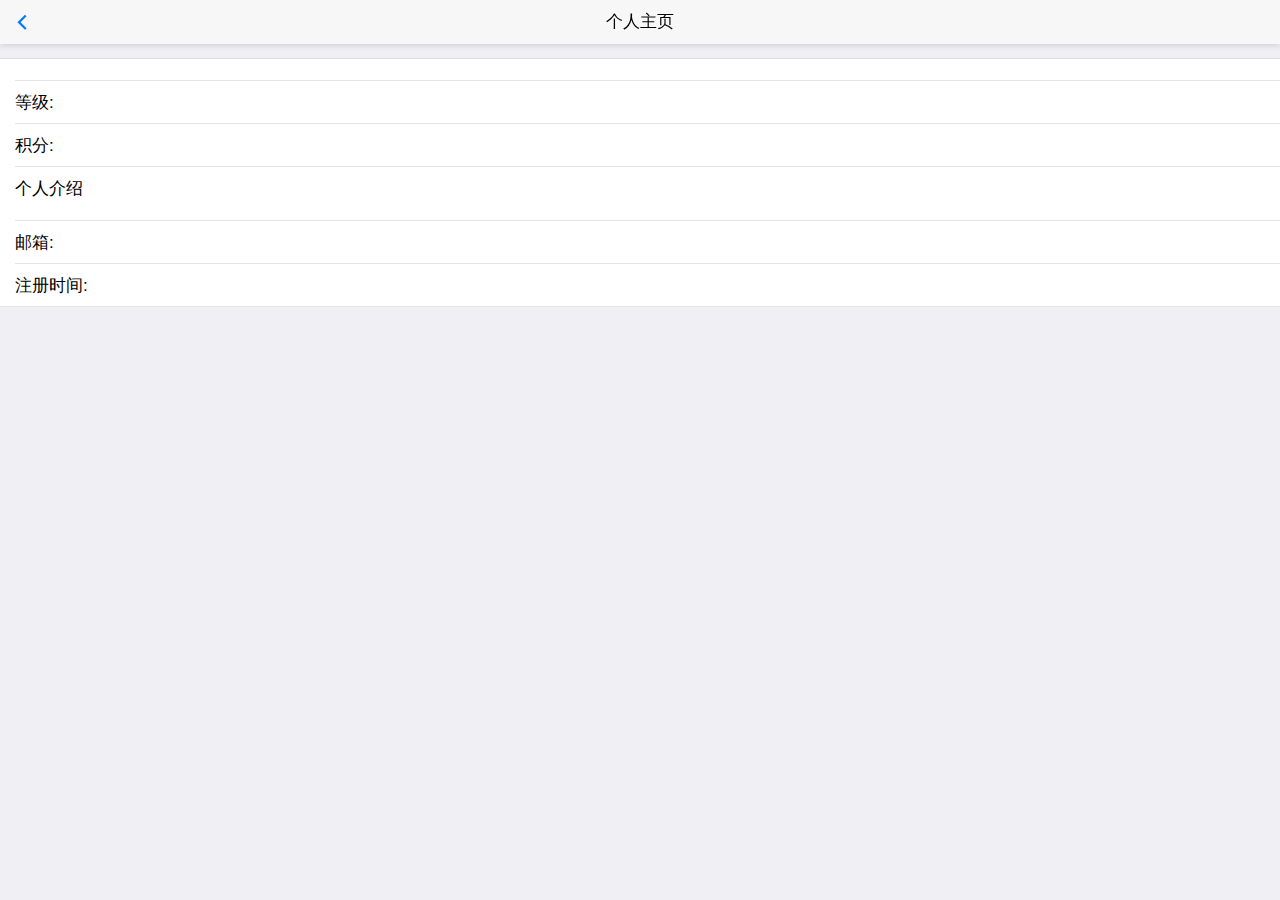
<file: homepage.html>
<!DOCTYPE html>
<html>
	<head>
		<meta charset="utf-8">
		<meta name="viewport" content="width=device-width,initial-scale=1,minimum-scale=1,maximum-scale=1,user-scalable=no" />
		<title></title>
		<script src="js/mui.min.js"></script>
		<link href="css/mui.min.css" rel="stylesheet"/>
	</head>
	<body>
		<header class="mui-bar mui-bar-nav">
			<a class="mui-action-back mui-icon mui-icon-left-nav mui-pull-left"></a>
			<h1 class="mui-title">个人主页</h1>
		</header>
		<div class="mui-content">
			<ul class="mui-table-view">
					<li class="mui-table-view-cell">
						<a>
							<span id="username"></span>
						</a>
					</li>
					<li class="mui-table-view-cell">
						<a>
							 等级:<span id="class"></span>
						</a>
					</li>
					<li class="mui-table-view-cell">
						<a>
							 积分:<span id="point"></span>
						</a>
					</li>
					<li class="mui-table-view-cell">
						<a>
							 个人介绍
						</a>
						<a>
							 <span id="statement"></span>
						</a>
					</li>
					<li class="mui-table-view-cell">
						<a>
							 邮箱:<span id="email"></span>
						</a>
					</li>
					<li class="mui-table-view-cell">
						<a>
							 注册时间:<span id="registime"></span>
						</a>
					</li>
				</ul>
		</div>
	</body>
	<script src="js/app/homepage.js" type="text/javascript" charset="utf-8"></script>
</html>
</file>
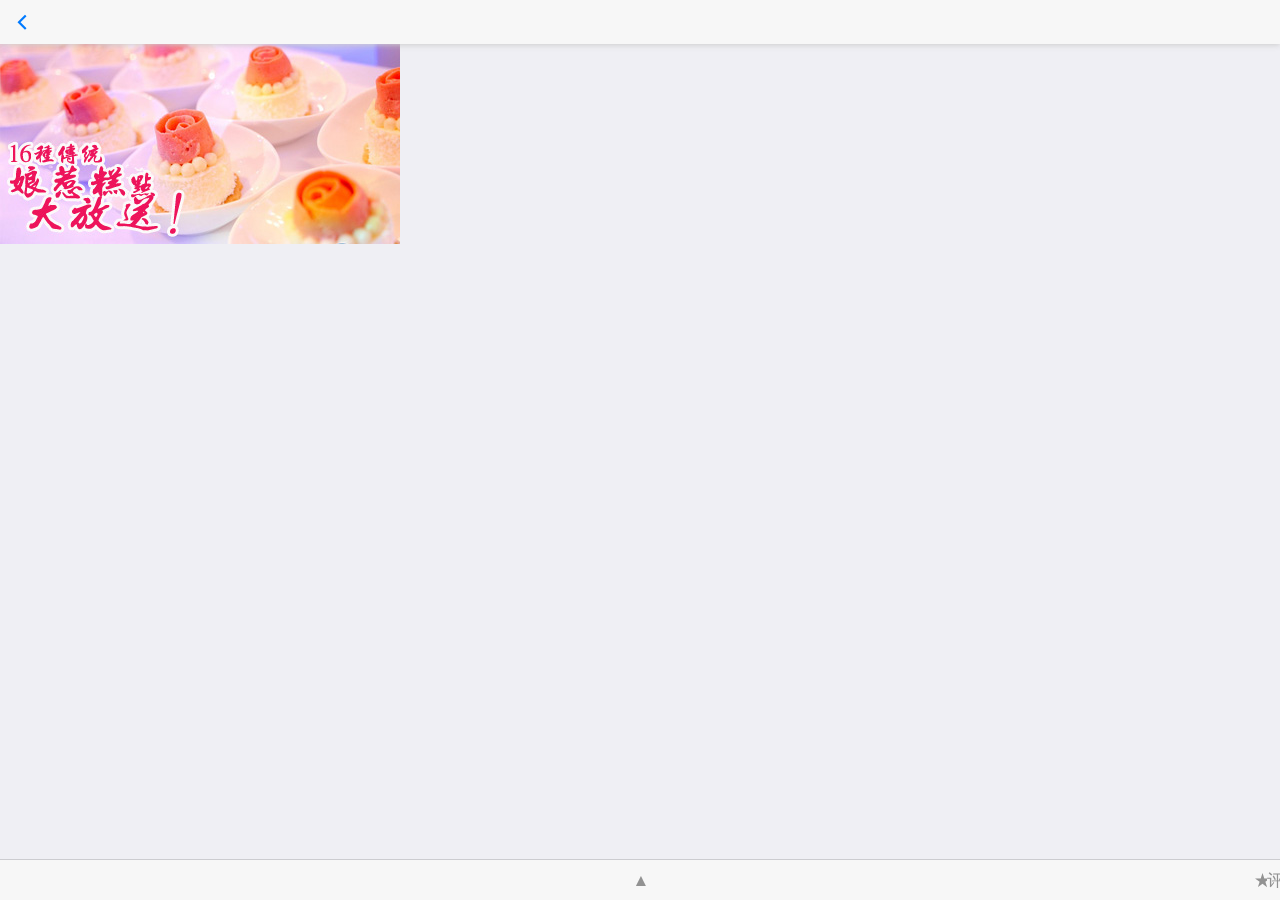
<file: indexcontent.1.html>
<!doctype html>
<html>
	<head>
		<meta charset="utf-8">
		<title></title>
		<meta name="viewport" content="width=device-width,initial-scale=1,minimum-scale=1,maximum-scale=1,user-scalable=no" />
		<link href="css/mui.css" rel="stylesheet" />
		<link href="css/mui.min.css" rel="stylesheet"/>
		<link href="css/app/indexcontent.css" rel="stylesheet" />
	</head>
	<body>
		<header class="mui-bar mui-bar-nav">
			<a class="mui-action-back mui-icon mui-icon-left-nav mui-pull-left"></a>
			<h1 class="mui-title">
				<span id="title"></span>
			</h1>
		</header>
		<div class="mui-content">
			<img src="image/zslider/2.jpg" >
			<p id="msg">
				<span id="content"></span><br><br><br><br>
			</p>
		</div>
		<nav class="mui-bar mui-bar-tab content-tab" id="tab">
			<a class="mui-tab-item" id="good">
				<span class="mui-tab-label">▲</span>
			</a>
			<a class="mui-tab-item">
				<span class="mui-tab-label"><span id="thump"></span>
			</a>
			<a class="mui-tab-item" id="collect">
				<span class="mui-tab-label">★收藏</span>
			</a>
			<a class="mui-tab-item" id="comment">
				<span class="mui-tab-label">评论</span>
			</a>
		</nav>
		<script src="js/mui.js"></script>
		<script src="js/app/indexcontent.js"></script>
	</body>

</html>
</file>
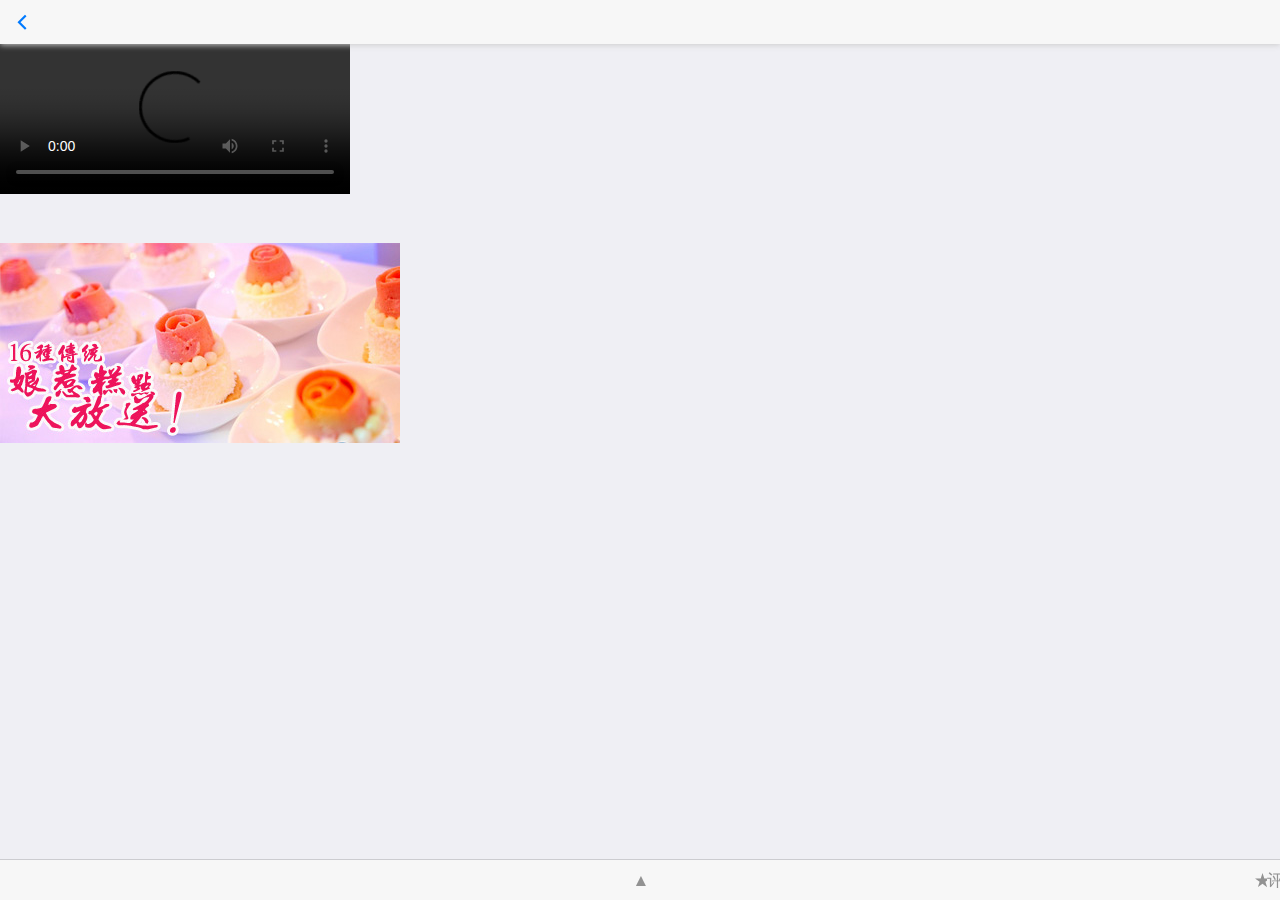
<file: indexcontent.html>
<!doctype html>
<html>
	<head>
		<meta charset="utf-8">
		<title></title>
		<meta name="viewport" content="width=device-width,initial-scale=1,minimum-scale=1,maximum-scale=1,user-scalable=no" />
		<link href="css/mui.css" rel="stylesheet" />
		<link href="css/mui.min.css" rel="stylesheet"/>
		<link href="css/app/indexcontent.css" rel="stylesheet" />
	</head>
	<body>
		<header class="mui-bar mui-bar-nav">
			<a class="mui-action-back mui-icon mui-icon-left-nav mui-pull-left"></a>
			<h1 class="mui-title">
				<span id="title"></span>
			</h1>
		</header>
		<div class="mui-content">
			<video width="350px" controls="controls">
				<source src="http://intertest.top/backend/static/video/1.mp4" type="video/mp4"></source>
			</video>
		</div>
		<div class="mui-content">
			<img src="image/zslider/2.jpg" >
			<p id="msg">
				<span id="content"></span><br><br><br><br>
			</p>
		</div>
		<nav class="mui-bar mui-bar-tab content-tab" id="tab">
			<a class="mui-tab-item" id="good">
				<span class="mui-tab-label">▲</span>
			</a>
			<a class="mui-tab-item">
				<span class="mui-tab-label"><span id="thump"></span>
			</a>
			<a class="mui-tab-item" id="collect">
				<span class="mui-tab-label">★收藏</span>
			</a>
			<a class="mui-tab-item" id="comment">
				<span class="mui-tab-label">评论</span>
			</a>
		</nav>
		<script src="js/mui.js"></script>
	</body>
</html>
</file>
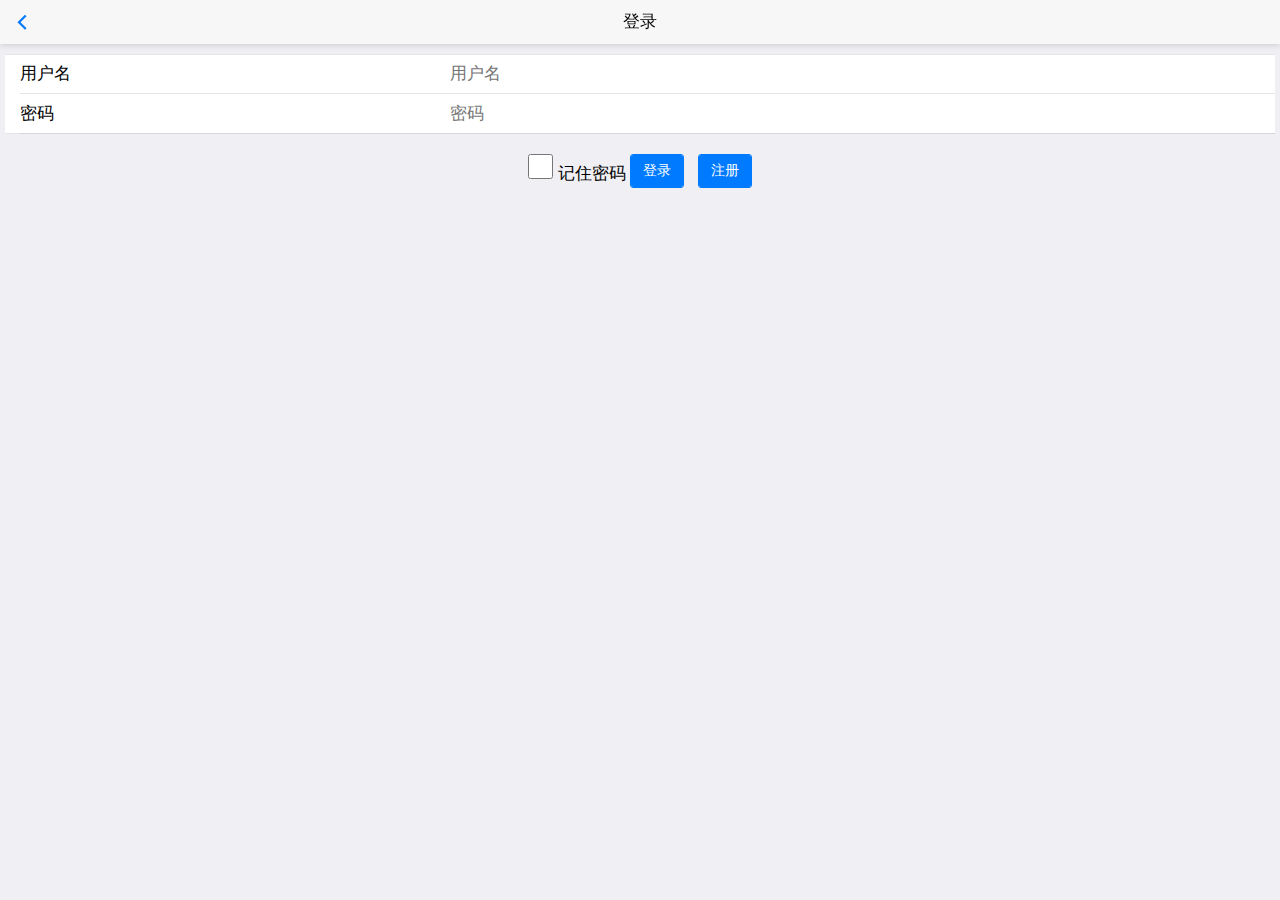
<file: login.html>
<!DOCTYPE html>
<html>
	<head>
		<meta charset="utf-8">
		<meta name="viewport" content="width=device-width,initial-scale=1,minimum-scale=1,maximum-scale=1,user-scalable=no" />
		<title></title>
		<script src="js/mui.min.js"></script>
		<link href="css/mui.min.css" rel="stylesheet"/>
		<link rel="stylesheet" type="text/css" href="css/app/login.css"/>
		<title>login</title>
	</head>
	<body>
		<header class="mui-bar mui-bar-nav">
			<a class="mui-action-back mui-icon mui-icon-left-nav mui-pull-left"></a>
			<h1 class="mui-title">登录</h1>
		</header>
		<div class="mui-content">
			<div class="mui-content-padded textarea">  
				<form class="mui-input-group" id="form">
					<div class="mui-input-row">
						<label>用户名</label>
						<input type="text" id="username" placeholder="用户名">
					</div>
					<div class="mui-input-row">
						<label>密码</label>
						<input type="password" id="userpassword" placeholder="密码">
					</div>
				</form>
			</div>
			<div class="btn" >
				<label><input type="checkbox" name="checkbox" id="chkRem"></label><span>记住密码</span>
				<button class="mui-btn mui-btn-primary" id="loginBtn">登录</button>
				&nbsp;&nbsp;<button class="mui-btn mui-btn-primary" id="regBtn">注册</button>
			</div>
		</div>
	</body>
<script src="js/app/login.js"></script>
</html>
</file>
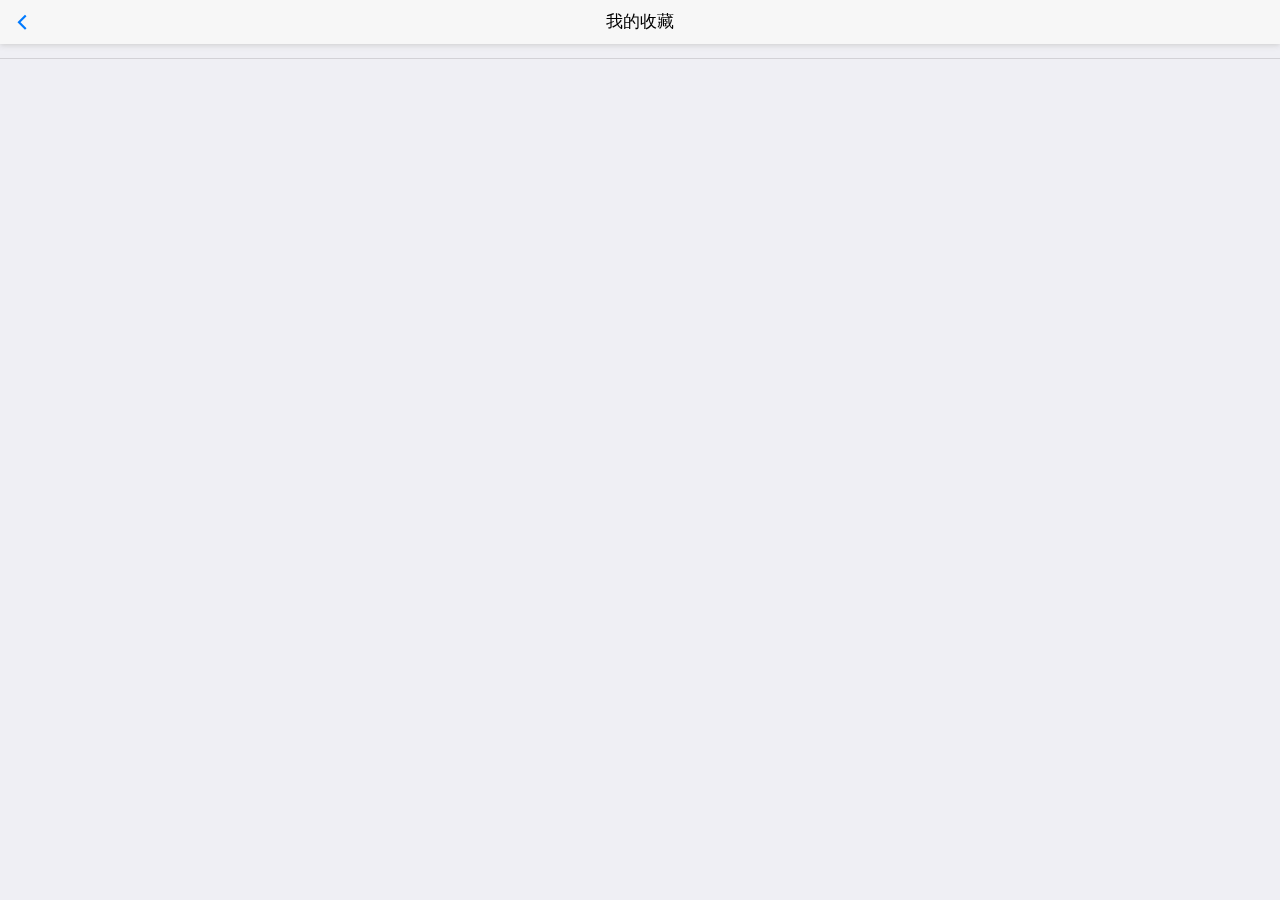
<file: mycollect.html>
<!doctype html>
<html>
	<head>
		<meta charset="utf-8">
		<title></title>
		<meta name="viewport" content="width=device-width,initial-scale=1,minimum-scale=1,maximum-scale=1,user-scalable=no" />
		<link href="css/mui.css" rel="stylesheet" />
		<link href="css/mui.min.css" rel="stylesheet"/>
	</head>
	<body>
		<header class="mui-bar mui-bar-nav">
			<a class="mui-action-back mui-icon mui-icon-left-nav mui-pull-left"></a>
			<h1 class="mui-title">我的收藏</h1>
		</header>
		<div class="mui-content">
			<ul class="mui-table-view" id="clists">
				<span id="clist"></span>
			</ul>
		</div>
		<script src="js/mui.js"></script>
		<script src="js/app/mycollect.js"></script>
	</body>
</html>
</file>
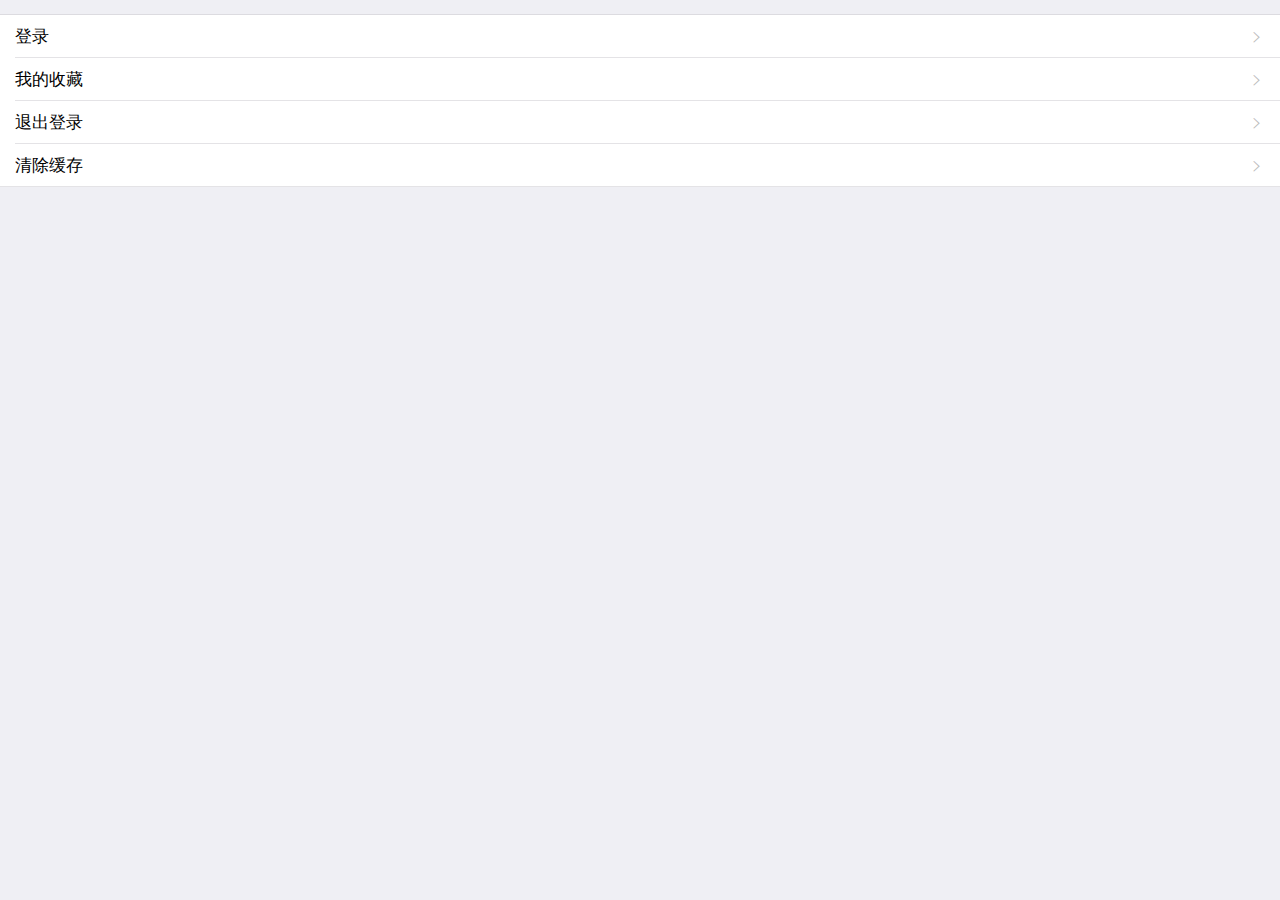
<file: perinf.html>
<!doctype html>
<html>
	<head>
		<meta charset="utf-8">
		<meta name="viewport" content="width=device-width,initial-scale=1,minimum-scale=1,maximum-scale=1,user-scalable=no" />
		<title></title>
		<script src="js/mui.min.js"></script>
		<link href="css/mui.min.css" rel="stylesheet"/>
	</head>

	<body>
		<script src="js/mui.js"></script>
		<script type="text/javascript">
			mui.init()
		</script>
		<div class="mui-content">
			<ul class="mui-table-view">
				<li class="mui-table-view-cell" id="login">
					<a class="mui-navigate-right">
						登录
					</a>
				</li>
				<li class="mui-table-view-cell" id="mycollect">
					<a class="mui-navigate-right">
						我的收藏
					</a>
				</li>
				<li class="mui-table-view-cell" id="logout">
					<a class="mui-navigate-right">
						退出登录
					</a>
				</li>
				<li class="mui-table-view-cell" id="clear">
					<a class="mui-navigate-right">
						清除缓存
					</a>
				</li>
			</ul>
		</div>
	</body>
<script src="js/app/setting.js" type="text/javascript" charset="utf-8"></script>
</html>
</file>
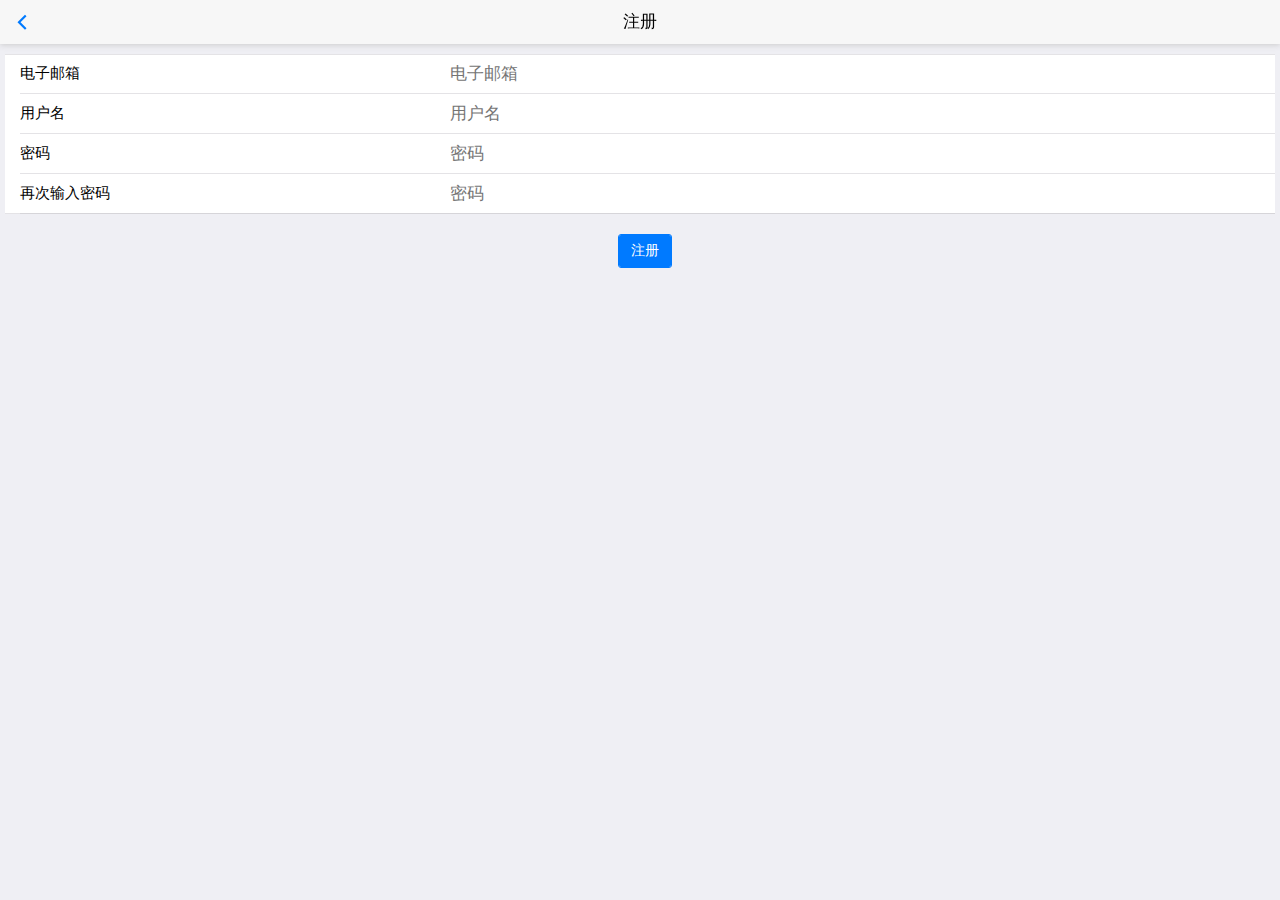
<file: regist.html>
<!DOCTYPE html>
<html>
	<head>
		<meta charset="utf-8">
		<meta name="viewport" content="width=device-width,initial-scale=1,minimum-scale=1,maximum-scale=1,user-scalable=no" />
		<title></title>
		<script src="js/mui.min.js"></script>
		<link href="css/mui.min.css" rel="stylesheet"/>
		<link rel="stylesheet" type="text/css" href="css/app/login.css"/>
		<title>regist</title>
	</head>
	<body>
		<header class="mui-bar mui-bar-nav">
			<a class="mui-action-back mui-icon mui-icon-left-nav mui-pull-left"></a>
			<h1 class="mui-title">注册</h1>
		</header>
		<div class="mui-content">
			<div class="mui-content-padded textarea">  
				<form class="mui-input-group form">
					<div class="mui-input-row">
						<label>电子邮箱</label>
						<input type="text" id="email" placeholder="电子邮箱">
					</div>
					<div class="mui-input-row">
						<label>用户名</label>
						<input type="text" id="username" placeholder="用户名">
					</div>
					<div class="mui-input-row">
						<label>密码</label>
						<input type="password" id="userpassword1" placeholder="密码">
					</div>
					<div class="mui-input-row">
						<label>再次输入密码</label>
						<input type="password" id="userpassword2" placeholder="密码">
					</div>
				</form>
			</div>
			<div class="btn" >
				&nbsp;&nbsp;<button class="mui-btn mui-btn-primary" id="regBtn">注册</button>
			</div>
		</div>
	</body>
<script src="js/app/regist.js"></script>
</html>
</file>
<file: css/app/indexcontent.css>
#tab{
	height: 0px;
}
#tab a{
	height: 40px;
}
#msg{
	margin-left: 25px;
	margin-right: 25px;
	margin-top: 10px;
	text-indent: 2em;
}
#good{
	position: relative;
	left: 20px;
	width: 3px;
}
</file>
<file: css/app/login.css>
.tab{
	height:20px;
	line-height:20px;
	font-size:10px;
	text-align:center;
}
.textarea{
	margin: 5px;
	margin-top: 10px;
}
.btn{
	margin-top:20px;
	text-align: center;
}
#chkRem{
	margin-right: 5px;
	height: 25px;
	width: 25px;
}
.form .mui-input-row{
	height: 40px;
}
.form label{
	width: 120px;
	font-size: 15px;
}
</file>
